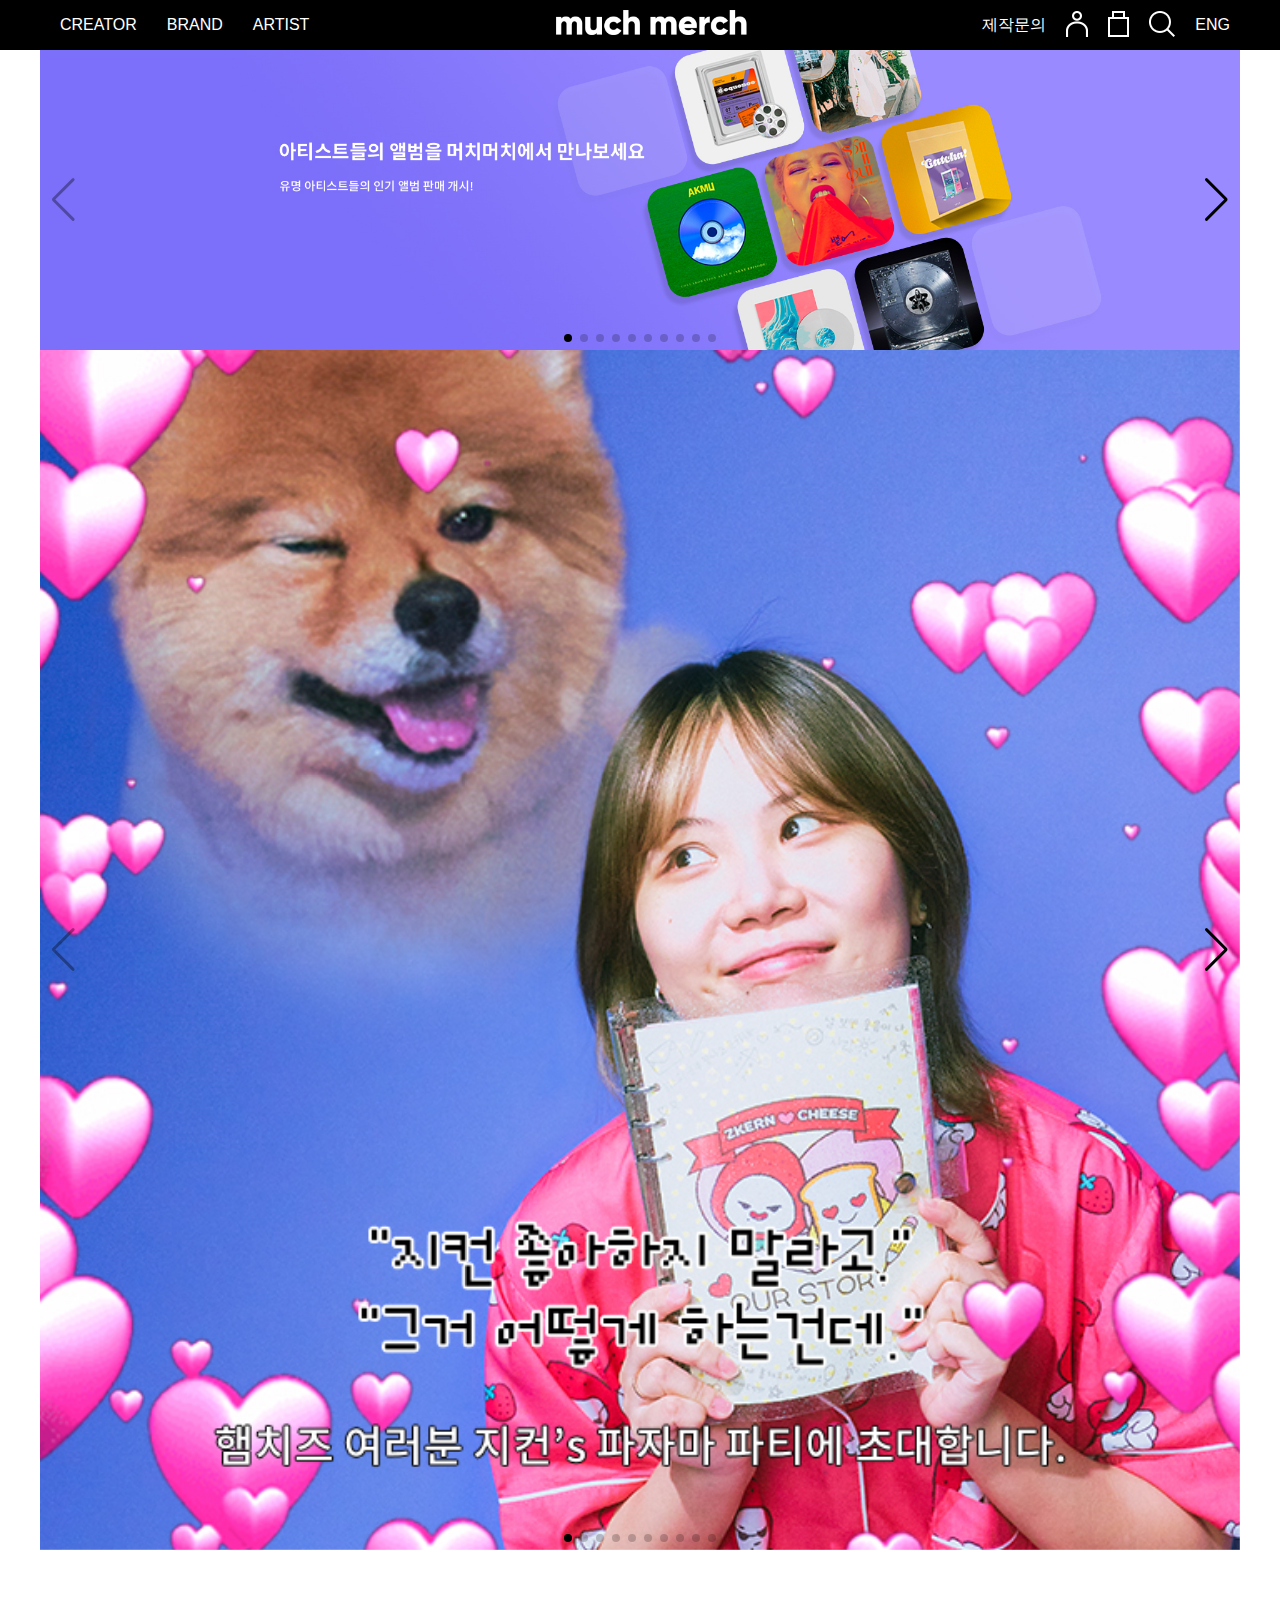
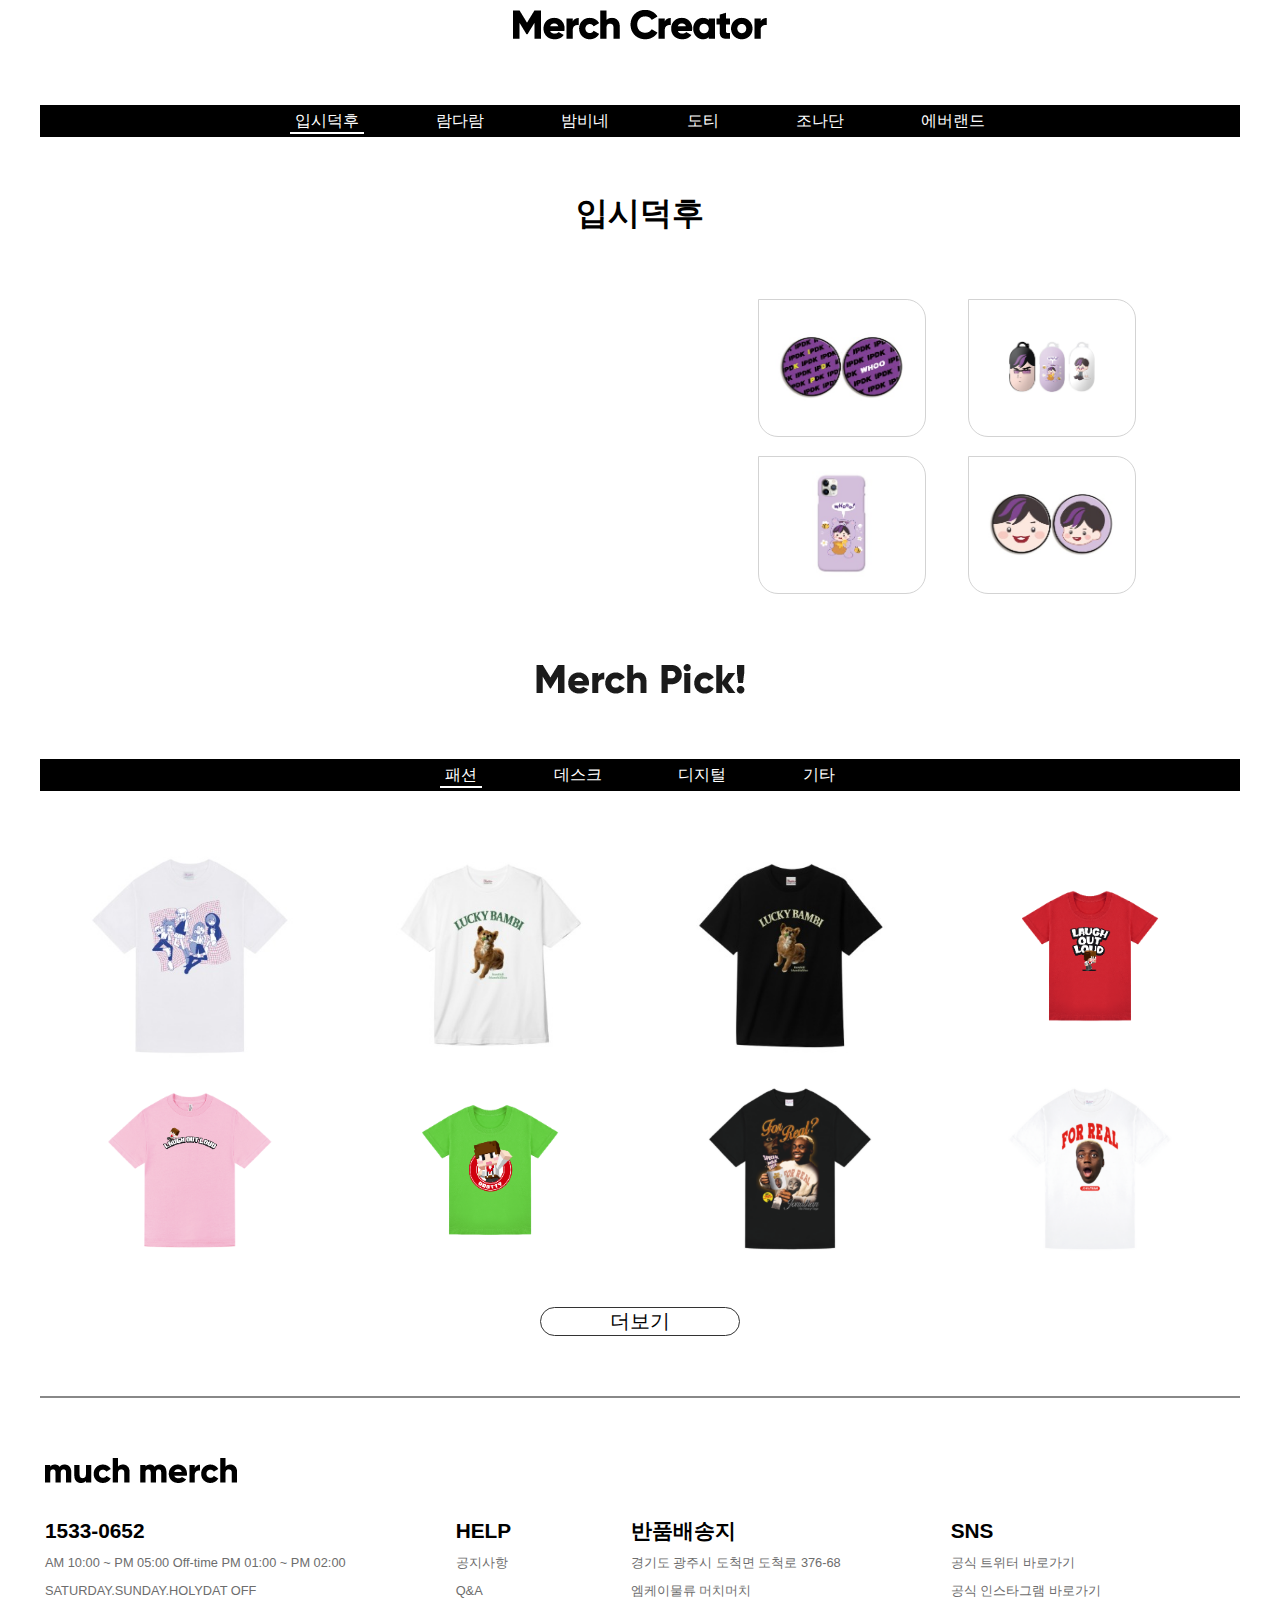
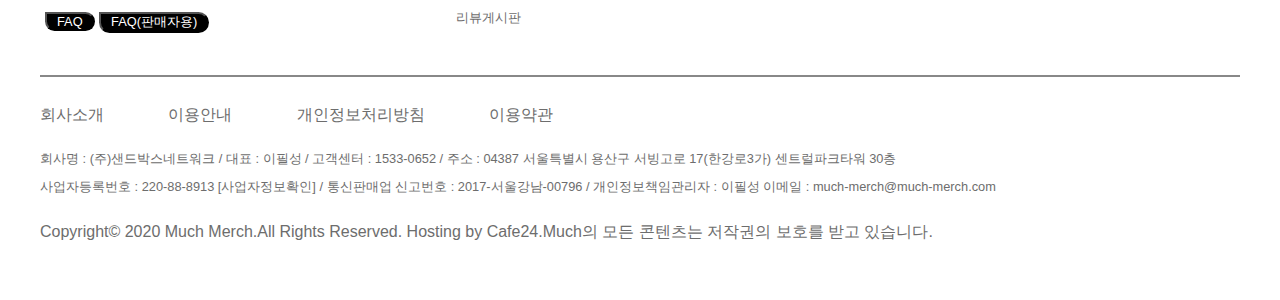
<file: index.html>
<!DOCTYPE html>
<html lang="en">

<head>
    <meta charset="UTF-8">
    <meta http-equiv="X-UA-Compatible" content="IE=edge">
    <meta name="viewport" content="width=device-width, initial-scale=1.0">
    <title>much merch</title>
    <link rel="stylesheet" href="reset.css">
    <link rel="stylesheet" href="common.css">
    <script src="https://cdnjs.cloudflare.com/ajax/libs/jquery/3.6.0/jquery.min.js"></script>
    <script src="common.js"></script>

    <link
      rel="stylesheet"
      href="https://unpkg.com/swiper/swiper-bundle.min.css"
    />
    <link rel="stylesheet" href="swiper.css">

    <script src="https://unpkg.com/swiper/swiper-bundle.min.js"></script>
    
    <link rel="preconnect" href="https://fonts.googleapis.com">
    <link rel="preconnect" href="https://fonts.gstatic.com" 교차 출처>
    <link href="https: //fonts.googleapis.com/css2? family= 노토+산스+KR:wght@700 & display=swap" rel="stylesheet">


</head>

<body>
    <!-- header -->
    <header>
        <div class="hd w">
            <div class="ham">
                <span></span>
                <span></span>
                <span></span>
            </div>
            <div class="close">
                <span></span>
                <span></span>
            </div>
            <div class="ham_menu">
                <p><img src="./img/top_r_search.png" alt=""></p>
                <p>CREATOR</p>
                <p>BRAND</p>
                <p>ARTIST</p>
                <p>제작문의</p>
                <div class="sns">
                    <a href="#">
                        <img src="./img/twitter-brands.svg" alt="">
                        <p>트위터 <br>바로가기</p>
                    </a>
                    <a href="#">
                        <img src="./img/instagram-square-brands.svg" alt="">
                        <p>인스타그램 <br>바로가기</p>
                    </a>
                </div>
            </div>
            <nav class="top_nav">
                <ul class="gnb">
                    <li>
                        <a href="#">CREATOR</a>
                        <ul class="sub">
                            <li class="sub_text">
                                <div class="find_all">
                                    <h2>FIND ALL</h2>
                                    <p>머치머치의 특별한 크리에이터를<br>
                                        모두 만나보세요!
                                    </p>
                                </div>
                            </li>
                            <li class="sub_img">
                                <h2>NEW CREATORS</h2>
                                <div class="creator_wrap">
                                    <img src="./img/creator1.png" alt="">
                                    <img src="./img/creator2.png" alt="">
                                    <img src="./img/creator3.png" alt="">
                                    <img src="./img/creator4.png" alt="">
                                    <img src="./img/creator5.png" alt="">
                                    <img src="./img/creator6.png" alt="">
                                    <img src="./img/creator7.png" alt="">
                                    <img src="./img/creator8.png" alt="">
                                    <img src="./img/creator9.png" alt="">
                                    <img src="./img/creator10.png" alt="">
                                </div>
                            </li>
                        </ul>
                    </li>
                    <li>
                        <a href="#">BRAND</a>
                        <ul class="sub2">
                            <li class="sub_text">
                                <div class="find_all">
                                    <h2>FIND ALL</h2>
                                    <p>머치머치의 특별한 브랜드를<br>
                                    모두 만나보세요!
                                    </p>
                                </div>
                            </li>
                            <li class="sub_img">
                                <h2>BRANDS</h2>
                                <div class="brand_wrap">
                                    <img src="./img/brand1.png" alt="">
                                    <img src="./img/brand2.png" alt="">
                                    <img src="./img/brand3.png" alt="">
                                    <img src="./img/brand4.png" alt="">
                                    <img src="./img/brand5.png" alt="">
                                    <img src="./img/brand6.png" alt="">
                                    <img src="./img/brand7.png" alt="">
                                    <img src="./img/brand8.png" alt="">
                                    <img src="./img/brand9.png" alt="">
                                    <img src="./img/brand10.png" alt="">
                                </div>
                            </li>
                        </ul>
                    </li>
                    <li>
                        <a href="#">ARTIST</a>
                    </li>
                </ul>
            </nav>
            <div class="logo">
                <a href="#"><img src="./img/mani_logo.png" alt=""></a>
                <a href="#"><img src="./img/logo.png" alt=""></a>
            </div>
            <div class="top_member">
                <div><span>제작문의</span></div>
                <div>
                    <img class="my_nav"  src="./img/top_r_my_w.png" alt="">
                    <ul class="my">
                        <li><a href="">로그인</a></li>
                        <li><a href="./my.html">회원가입</a></li>
                        <li><a href="">주문조회</a></li>
                        <li><a href="">리뷰보기</a></li>
                    </ul>
                </div>
                <div><img src="./img/top_r_cart_w.png" alt=""></div>
                <div><img src="./img/top_r_search_w.png" alt=""></div>
                <div><span>ENG</span></div>
            </div>
            <!-- mobile top -->
            <div class="mobile_top">
                <img src="./img/top_r_my.png" alt="">
            </div>
            <div class="m_top_menu">
                <p><a href="#">로그인</a></p>
                <p><a href="my.html">회원가입</a></p>
                <p><a href="#">주문조회</a></p>
                <p><a href="#">리뷰보기</a></p>
            </div>
        </div>
    </header>
    <!-- slide -->
    <section class="sec1 w">
        <div class="swiper mySwiper w_banner">
            <div class="swiper-wrapper">
              <div class="swiper-slide"><img src="./img/banner1.jpg" alt=""></div>
              <div class="swiper-slide"><img src="./img/banner2.jpg" alt=""></div>
              <div class="swiper-slide"><img src="./img/banner3.jpg" alt=""></div>
              <div class="swiper-slide"><img src="./img/banner4.jpg" alt=""></div>
              <div class="swiper-slide"><img src="./img/banner5.jpg" alt=""></div>
              <div class="swiper-slide"><img src="./img/banner6.jpg" alt=""></div>
              <div class="swiper-slide"><img src="./img/banner7.jpg" alt=""></div>
              <div class="swiper-slide"><img src="./img/banner8.jpg" alt=""></div>
              <div class="swiper-slide"><img src="./img/banner9.jpg" alt=""></div>
              <div class="swiper-slide"><img src="./img/banner10.jpg" alt=""></div>
            </div>
            <div class="swiper-button-next"></div>
            <div class="swiper-button-prev"></div>
            <div class="swiper-pagination"></div>
          </div>
        <div class="swiper mySwiper m_banner">
            <div class="swiper-wrapper">
              <div class="swiper-slide"><img src="./img/m_banner1.jpg" alt=""></div>
              <div class="swiper-slide"><img src="./img/m_banner2.jpg" alt=""></div>
              <div class="swiper-slide"><img src="./img/m_banner3.jpg" alt=""></div>
              <div class="swiper-slide"><img src="./img/m_banner4.jpg" alt=""></div>
              <div class="swiper-slide"><img src="./img/m_banner5.jpg" alt=""></div>
              <div class="swiper-slide"><img src="./img/m_banner6.jpg" alt=""></div>
              <div class="swiper-slide"><img src="./img/m_banner7.jpg" alt=""></div>
              <div class="swiper-slide"><img src="./img/m_banner8.png" alt=""></div>
              <div class="swiper-slide"><img src="./img/m_banner9.jpg" alt=""></div>
              <div class="swiper-slide"><img src="./img/m_banner10.jpg" alt=""></div>
            </div>
            <div class="swiper-button-next"></div>
            <div class="swiper-button-prev"></div>
            <div class="swiper-pagination"></div>
          </div>
    </section>
    <!-- merch Creator -->
    <section class="sec2 w">
        <h2><img src="./img/Merch Creator.png" alt=""></h2>
        <ul class="creator">
            <li class="on">입시덕후</li>
            <li>람다람</li>
            <li>밤비네</li>
            <li>도티</li>
            <li>조나단</li>
            <li>에버랜드</li>
        </ul>
        <div class="creator_more">
            <h3>더 많은 스트리머를 보고싶다면?</h3>
        </div>
        <div class="creator_box on">
            <h3>입시덕후</h3>
            <div class="creator_inner">
                <div class="vid">
                    <iframe width="560" height="315" src="https://www.youtube.com/embed/UxfgHSxKEyw" title="YouTube video player" frameborder="0" allow="accelerometer; autoplay; clipboard-write; encrypted-media; gyroscope; picture-in-picture" allowfullscreen></iframe>
                </div>
                <div class="product">
                    <a href="#" data-listD="IPDK 스마트톡"><img src="./img/product1.jpg" alt=""></a>
                    <a href="#"  data-listD="하드 버즈 케이스"><img src="./img/product2.png" alt=""></a>
                    <a href="#"  data-listD="베베시덕하드폰케이스"><img src="./img/product3.jpg" alt=""></a>
                    <a href="#"  data-listD="베베시덕 스마트톡"><img src="./img/product4.jpg" alt=""></a>
                </div>
            </div>
        </div>
        <div class="creator_box">
            <h3>람다람</h3>
            <div class="creator_inner">
                <div class="vid">
                    <iframe width="560" height="315" src="https://www.youtube.com/embed/51OM_mUd78w" title="YouTube video player" frameborder="0" allow="accelerometer; autoplay; clipboard-write; encrypted-media; gyroscope; picture-in-picture" allowfullscreen></iframe>
                </div>
                <div class="product">
                    <a href="#" data-listD="스테이셔너리 세트"><img src="./img/product5.jpg" alt=""></a>
                    <a href="#" data-listD="다람이 글라스컵"><img src="./img/product6.jpg" alt=""></a>
                    <a href="#" data-listD="반팔 티셔츠 화이트"><img src="./img/product7.jpg" alt=""></a>
                    <a href="#" data-listD="투명 젤리 폰케이스"><img src="./img/product8.jpg" alt=""></a>
                </div>
            </div>
        </div>
        <div class="creator_box">
            <h3>밤비네</h3>
            <div class="creator_inner">
                <div class="vid">
                    <iframe width="560" height="315" src="https://www.youtube.com/embed/lctfMooi1OE" title="YouTube video player" frameborder="0" allow="accelerometer; autoplay; clipboard-write; encrypted-media; gyroscope; picture-in-picture" allowfullscreen></iframe>
                </div>
                <div class="product">
                    <a href="#" data-listD="반팔티셔츠 화이트"><img src="./img/product9.jpg" alt=""></a>
                    <a href="#" data-listD="젤리 폰케이스"><img src="./img/product10.jpg" alt=""></a>
                    <a href="#" data-listD="젤하트케이스"><img src="./img/product11.jpg" alt=""></a>
                    <a href="#" data-listD="반팔티셔츠 블랙"><img src="./img/product12.jpg" alt=""></a>
                </div>
            </div>
        </div>
        <div class="creator_box">
            <h3>도티</h3>
            <div class="creator_inner">
                <div class="vid">
                    <iframe width="560" height="315" src="https://www.youtube.com/embed/6JunkBXWuNE" title="YouTube video player" frameborder="0" allow="accelerometer; autoplay; clipboard-write; encrypted-media; gyroscope; picture-in-picture" allowfullscreen></iframe>
                </div>
                <div class="product">
                    <a href="#" data-listD="슬로건 아동용 반팔 티셔츠"><img src="./img/product13.png" alt=""></a>
                    <a href="#" data-listD="슬로건 반팔 티셔츠"><img src="./img/product14.png" alt=""></a>
                    <a href="#" data-listD="아동용 반팔 티셔츠"><img src="./img/product15.png" alt=""></a>
                    <a href="#" data-listD="도티 스마트톡"><img src="./img/product16.jpg" alt=""></a>
                </div>
            </div>
        </div>
        <div class="creator_box">
            <h3>조나단</h3>
            <div class="creator_inner">
                <div class="vid">
                    <iframe width="560" height="315" src="https://www.youtube.com/embed/YEpsPfd_iDo" title="YouTube video player" frameborder="0" allow="accelerometer; autoplay; clipboard-write; encrypted-media; gyroscope; picture-in-picture" allowfullscreen></iframe>
                </div>
                <div class="product">
                    <a href="#" data-listD="포리얼 하트 폰케이스"><img src="./img/product17.png" alt=""></a>
                    <a href="#" data-listD="포리얼 하트 폰케이스"><img src="./img/product18.png" alt=""></a>
                    <a href="#" data-listD="포리얼 블랙 반팔티"><img src="./img/product19.png" alt=""></a>
                    <a href="#" data-listD="포리얼 화이트 반팔티"><img src="./img/product20.png" alt=""></a>
                </div>
            </div>
        </div>
        <div class="creator_box">
            <h3>에버랜드</h3>
            <div class="creator_inner">
                <div class="vid">
                    <iframe width="560" height="315" src="https://www.youtube.com/embed/QOPF3k28CRs" title="YouTube video player" frameborder="0" allow="accelerometer; autoplay; clipboard-write; encrypted-media; gyroscope; picture-in-picture" allowfullscreen></iframe>
                </div>
                <div class="product">
                    <a href="#" data-listD="푸바오 100일 인형"><img src="./img/product21.jpg" alt=""></a>
                    <a href="#" data-listD="푸바오 50일 인형"><img src="./img/product22.jpg" alt=""></a>
                    <a href="#" data-listD="판다 베이비 봉제백팩"><img src="./img/product23.jpg" alt=""></a>
                    <a href="#" data-listD="판다 아이바오 말랑쿠션"><img src="./img/product24.jpg" alt=""></a>
                </div>
            </div>
        </div>
    </section>
    <!-- merch Pick -->
    <section class="sec3 w">
        <h2><img src="./img/merch pick.png" alt=""></h2>
        <ul class="pick_list">
            <li class="pick1 on">패션</li>
            <li class="pick2">데스크</li>
            <li class="pick3">디지털</li>
            <li class="pick4">기타</li>
        </ul>
        <div class="pick_box on">
           <a href="#">
            <img src="./img/product7.jpg" alt="">
            <div class="pick_icon">
                <strong>람다람 DIID 반팔 티셔츠 화이트</strong>
                <p>25,000원</p>
                <p>배송비 : 2500원</p>
            </div>
        </a>
           <a href="#">
            <img src="./img/product9.jpg" alt="">
            <div class="pick_icon">
                <strong>밤비네 LUCHY BAMBI <br>반팔 티셔츠 화이트</strong>
                <p>25,000원</p>
                <p>배송비 : 2500원</p>
            </div>
        </a>
           <a href="#">
            <img src="./img/product12.jpg" alt="">
            <div class="pick_icon">
                <strong>밤비네 LUCHY BAMBI <br>반팔 티셔츠 블랙</strong>
                <p>25,000원</p>
                <p>배송비 : 2500원</p>
            </div>
        </a>
           <a href="#">
            <img src="./img/product13.png" alt="">
            <div class="pick_icon">
                <strong>도티 슬로건 아동용 티셔츠</strong>
                <p>24,000원</p>
                <p>배송비 : 2500원</p>
            </div>
        </a>
           <a href="#">
            <img src="./img/product14.png" alt="">
            <div class="pick_icon">
                <strong>도티 슬로건 반팔 티셔츠</strong>
                <p>26,000원</p>
                <p>배송비 : 2500원</p>
            </div>
        </a>
           <a href="#">
            <img src="./img/product15.png" alt="">
            <div class="pick_icon">
                <strong>도티 아동용 반팔 티셔츠</strong>
                <p>24,000원</p>
                <p>배송비 : 2500원</p>
            </div>
        </a>
           <a href="#">
            <img src="./img/product19.png" alt="">
            <div class="pick_icon">
                <strong>조나단 포리얼 블랙 반팔티</strong>
                <p>23,000원</p>
                <p>배송비 : 2500원</p>
            </div>
        </a>
           <a href="#">
            <img src="./img/product20.png" alt="">
            <div class="pick_icon">
                <strong>조나단 포리얼 화이트 반팔티</strong>
                <p>23,000원</p>
                <p>배송비 : 2500원</p>
            </div>
        </a>
        </div>
        <div class="pick_box">
           <a href="#">
            <img src="./img/product40.jpg" alt="">
            <div class="pick_icon">
                <strong>당보 일러스트 마우스 장패드</strong>
                <p>22,500원</p>
                <p>배송비 : 2500원</p>
            </div>
        </a>
           <a href="#">
            <img src="./img/product41.jpg" alt="">
            <div class="pick_icon">
                <strong>베이지멜로우 피아노 장패드 블랙</strong>
                <p>21,000원</p>
                <p>배송비 : 2500원</p>
            </div>
        </a>
           <a href="#">
            <img src="./img/product27.jpg" alt="">
            <div class="pick_icon">
                <strong>겜알이 겜알G 마우스 장패드</strong>
                <p>22,500원</p>
                <p>배송비 : 2500원</p>
            </div>
        </a>
           <a href="#">
            <img src="./img/product28.jpg" alt="">
            <div class="pick_icon">
                <strong>고누리 편식 장패드</strong>
                <p>22,500원</p>
                <p>배송비 : 2500원</p>
            </div>
        </a>
           <a href="#">
            <img src="./img/product29.jpg" alt="">
            <div class="pick_icon">
                <strong>똘킹 2021 마우스 장패드</strong>
                <p>22,500원</p>
                <p>배송비 : 2500원</p>
            </div>
        </a>
           <a href="#">
            <img src="./img/product30.jpg" alt="">
            <div class="pick_icon">
                <strong>로아 2021 마우스 장패드</strong>
                <p>22,500원</p>
                <p>배송비 : 2500원</p>
            </div>
        </a>
           <a href="#">
            <img src="./img/product31.jpg" alt="">
            <div class="pick_icon">
                <strong>매드헌터 연못 장패드</strong>
                <p>22,500원</p>
                <p>배송비 : 2500원</p>
            </div>
        </a>
           <a href="#">
            <img src="./img/product32.jpg" alt="">
            <div class="pick_icon">
                <strong>여왕럭스 일러스트 마우스 장패드</strong>
                <p>20,000원</p>
                <p>배송비 : 2500원</p>
            </div>
        </a>
        </div>
        <div class="pick_box">
           <a href="#">
            <img src="./img/product8.jpg" alt="">
            <div class="pick_icon">
                <strong>람다람 DIID 투명 젤리 폰케이스</strong>
                <p>15,000원</p>
                <p>배송비 : 2500원</p>
            </div>
        </a>
           <a href="#">
            <img src="./img/product3.jpg" alt="">
            <div class="pick_icon">
                <strong>입시덕후 허니베어베베시덕 <br>하드폰케이스</strong>
                <p>15,000원</p>
                <p>배송비 : 2500원</p>
            </div>
        </a>
           <a href="#">
            <img src="./img/product10.jpg" alt="">
            <div class="pick_icon">
                <strong>밤비 LUCKY BAMBI 젤리 폰케이스</strong>
                <p>15,000원</p>
                <p>배송비 : 2500원</p>
            </div>
        </a>
           <a href="#">
            <img src="./img/product11.jpg" alt="">
            <div class="pick_icon">
                <strong>밤비 LUCKY BAMBI Z플립3 <br>젤 하드케이스</strong>
                <p>15,000원</p>
                <p>배송비 : 2500원</p>
            </div>
        </a>
           <a href="#">
            <img src="./img/product16.jpg" alt="">
            <div class="pick_icon">
                <strong>도티 달려라 도티 스마트톡</strong>
                <p>12,000원</p>
                <p>배송비 : 2500원</p>
            </div>
        </a>
           <a href="#">
            <img src="./img/product17.png" alt="">
            <div class="pick_icon">
                <strong>조나단 포리얼 젤리 폰케이스</strong>
                <p>15,000원</p>
                <p>배송비 : 2500원</p>
            </div>
        </a>
           <a href="#">
            <img src="./img/product18.png" alt="">
            <div class="pick_icon">
                <strong>조나단 포리얼 하드 폰케이스</strong>
                <p>15,000원</p>
                <p>배송비 : 2500원</p>
            </div>
        </a>
           <a href="#">
            <img src="./img/product2.png" alt="">
            <div class="pick_icon">
                <strong>입시덕후 하드 버즈 케이스</strong>
                <p>12,500원</p>
                <p>배송비 : 2500원</p>
            </div>
        </a>
        </div>
        <div class="pick_box">
           <a href="#">
            <img src="./img/product6.jpg" alt="">
            <div class="pick_icon">
                <strong>람다람 다람이 글라스컵</strong>
                <p>13,000원</p>
                <p>배송비 : 2500원</p>
            </div>
        </a>
           <a href="#">
            <img src="./img/product5.jpg" alt="">
            <div class="pick_icon">
                <strong>람다람 다람이와 친구들 스테이셔너리 세트</strong>
                <p>10,000원</p>
                <p>배송비 : 2500원</p>
            </div>
        </a>
           <a href="#">
            <img src="./img/product21.jpg" alt="">
            <div class="pick_icon">
                <strong>푸바오 100일 인형</strong>
                <p>할인판매:26,100원 (10%)</p>
                <p>배송비 : 무료</p>
            </div>
        </a>
           <a href="#">
            <img src="./img/product22.jpg" alt="">
            <div class="pick_icon">
                <strong>푸바오 50일 인형</strong>
                <p>할인판매:16,200원 (10%)</p>
                <p>배송비 : 무료</p>
            </div>
        </a>
           <a href="#">
            <img src="./img/product23.jpg" alt="">
            <div class="pick_icon">
                <strong>에버랜드 판다 베이비 봉제백팩</strong>
                <p>할인판매가:30,600원 (10)</p>
                <p>배송비 : 무료</p>
            </div>
        </a>
           <a href="#">
            <img src="./img/product24.jpg" alt="">
            <div class="pick_icon">
                <strong>에버랜드 판다 아이바오 말랑쿠션</strong>
                <p>할인판매가:71,100 (10%)</p>
                <p>배송비 : 무료</p>
            </div>
        </a>
           <a href="#">
            <img src="./img/product34.jpg" alt="">
            <div class="pick_icon">
                <strong>헬로음이유니 헬로 스티치노트</strong>
                <p>4,500원</p>
                <p>배송비 : 2500원</p>
            </div>
        </a>
           <a href="#">
            <img src="./img/product36.jpg" alt="">
            <div class="pick_icon">
                <strong>히밥 대왕 양식기</strong>
                <p>8,000원</p>
                <p>배송비 : 2500원</p>
            </div>
        </a>
        </div>
        <button class="bt">
            <strong>더보기</strong>
        </button>
    </section>
    <!-- quick button -->
    <div class="q_bt">
        <div class="q_inner1">
            <img src="./img/kakao.png" alt="">
        </div>
        <div class="q_inner2">
            <img src="./img/arrow_upward_FILL0_wght400_GRAD0_opsz48.png" alt="">
        </div>
    </div>
    <!-- footer -->
    <footer class="ft w">
         <h2><img src="./img/logo.png" alt=""></h2>
         <div class="ft_inner">
             <div class="m_ft1">
                <span>1533-0652</span>
                <p class>AM 10:00 ~ PM 05:00 Off-time PM 01:00 ~ PM 02:00</p>
                <p class>SATURDAY.SUNDAY.HOLYDAT OFF</p>
                <div class="bt_con">
                    <button class="ft_bt">FAQ</button>
                    <button class="ft_bt">FAQ(판매자용)</button>
                </div>
             </div>
             <div class="m_ft2">
                <span>HELP</span>
                <p>공지사항</p>
                <p>Q&A</p>
                <p>리뷰게시판</p>
             </div>
             <div class="m_ft3">
                <span>반품배송지</span>
                <p>경기도 광주시 도척면 도척로 376-68</p>
                <p>엠케이물류 머치머치</p>
             </div>
             <div class="m_ft4">
                <span>SNS</span>
                <p>공식 트위터 바로가기</p>
                <p>공식 인스타그램 바로가기</p>
             </div>
         </div>
         <div class="ft_inner2">
             <div class="m_ft5">
                <span>회사소개</span>
                <span>이용안내</span>
                <span>개인정보처리방침</span>
                <span>이용약관</span>
             </div>
             <div class="m_ft6">
                <p>회사명 : (주)샌드박스네트워크 / 대표 : 이필성 / 고객센터 : 1533-0652 / 주소 : 04387 서울특별시 용산구 서빙고로 17(한강로3가) 센트럴파크타워 30층</p>
                <p>사업자등록번호 : 220-88-8913 [사업자정보확인] / 통신판매업 신고번호 : 2017-서울강남-00796 / 개인정보책임관리자 : 이필성 이메일 : much-merch@much-merch.com</p>
             </div>
             <div class="m_ft7">
                Copyright&copy; 2020 Much Merch.All Rights Reserved. Hosting by Cafe24.Much의 모든 콘텐츠는 저작권의 보호를 받고 있습니다.
             </div>
         </div>
    </footer>
</body>

</html>
</file>
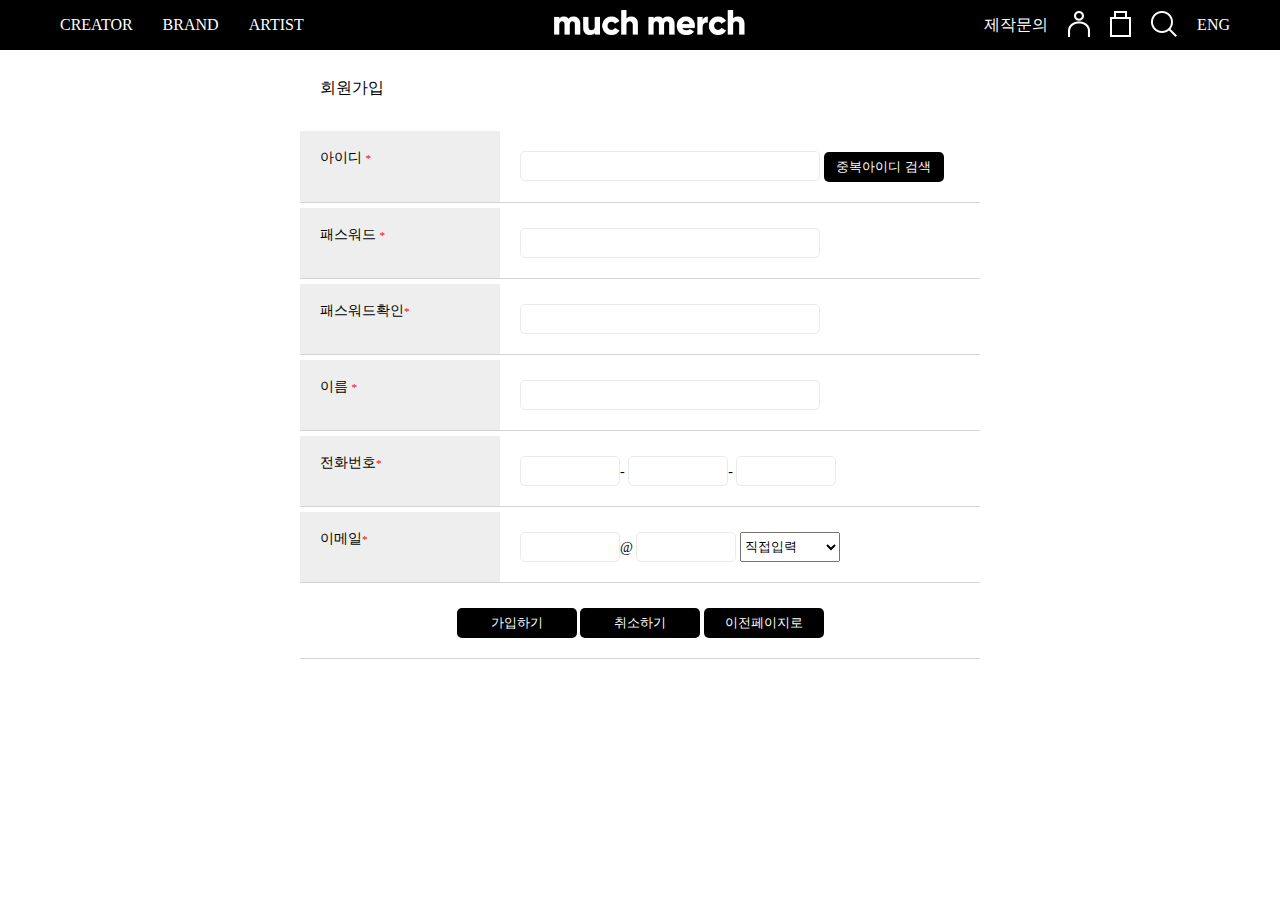
<file: my.html>
<!DOCTYPE html>
<html lang="en">

<head>
    <meta charset="UTF-8">
    <meta http-equiv="X-UA-Compatible" content="IE=edge">
    <meta name="viewport" content="width=device-width, initial-scale=1.0">
    <title>join</title>
    <link rel="stylesheet" href="reset.css">
    <link rel="stylesheet" href="my.css">
    <script src="my.js" defer></script>
    <script src="https://cdnjs.cloudflare.com/ajax/libs/jquery/3.6.0/jquery.min.js"></script>
</head>

<body>
    <header>
        <div class="hd w">
            <div class="ham">
                <span></span>
                <span></span>
                <span></span>
            </div>
            <div class="close">
                <span></span>
                <span></span>
            </div>
            <div class="ham_menu">
                <p><img src="./img/top_r_search.png" alt=""></p>
                <p>CREATOR</p>
                <p>BRAND</p>
                <p>ARTIST</p>
                <p>제작문의</p>
                <div class="sns">
                    <a href="#">
                        <img src="./img/twitter-brands.svg" alt="">
                        <p>트위터 <br>바로가기</p>
                    </a>
                    <a href="#">
                        <img src="./img/instagram-square-brands.svg" alt="">
                        <p>인스타그램 <br>바로가기</p>
                    </a>
                </div>
            </div>
            <nav class="top_nav">
                <ul class="gnb">
                    <li>
                        <a href="#">CREATOR</a>
                        <ul class="sub">
                            <li class="sub_text">
                                <div class="find_all">
                                    <h2>FIND ALL</h2>
                                    <p>머치머치의 특별한 크리에이터를<br>
                                        모두 만나보세요!
                                    </p>
                                </div>
                            </li>
                            <li class="sub_img">
                                <h2>NEW CREATORS</h2>
                                <div class="creator_wrap">
                                    <img src="./img/creator1.png" alt="">
                                    <img src="./img/creator2.png" alt="">
                                    <img src="./img/creator3.png" alt="">
                                    <img src="./img/creator4.png" alt="">
                                    <img src="./img/creator5.png" alt="">
                                    <img src="./img/creator6.png" alt="">
                                    <img src="./img/creator7.png" alt="">
                                    <img src="./img/creator8.png" alt="">
                                    <img src="./img/creator9.png" alt="">
                                    <img src="./img/creator10.png" alt="">
                                </div>
                            </li>
                        </ul>
                    </li>
                    <li>
                        <a href="#">BRAND</a>
                        <ul class="sub2">
                            <li class="sub_text">
                                <div class="find_all">
                                    <h2>FIND ALL</h2>
                                    <p>머치머치의 특별한 브랜드를<br>
                                    모두 만나보세요!
                                    </p>
                                </div>
                            </li>
                            <li class="sub_img">
                                <h2>BRANDS</h2>
                                <div class="brand_wrap">
                                    <img src="./img/brand1.png" alt="">
                                    <img src="./img/brand2.png" alt="">
                                    <img src="./img/brand3.png" alt="">
                                    <img src="./img/brand4.png" alt="">
                                    <img src="./img/brand5.png" alt="">
                                    <img src="./img/brand6.png" alt="">
                                    <img src="./img/brand7.png" alt="">
                                    <img src="./img/brand8.png" alt="">
                                    <img src="./img/brand9.png" alt="">
                                    <img src="./img/brand10.png" alt="">
                                </div>
                            </li>
                        </ul>
                    </li>
                    <li>
                        <a href="#">ARTIST</a>
                    </li>
                </ul>
            </nav>
            <div class="logo">
                <a href="index.html"><img src="./img/mani_logo.png" alt=""></a>
                <a href="index.html"><img src="./img/logo.png" alt=""></a>
            </div>
            <div class="top_member">
                <div><span>제작문의</span></div>
                <div>
                    <img class="my_nav"  src="./img/top_r_my_w.png" alt="">
                    <ul class="my">
                        <li><a href="">로그인</a></li>
                        <li><a href="./my.html">회원가입</a></li>
                        <li><a href="">주문조회</a></li>
                        <li><a href="">리뷰보기</a></li>
                    </ul>
                </div>
                <div><img src="./img/top_r_cart_w.png" alt=""></div>
                <div><img src="./img/top_r_search_w.png" alt=""></div>
                <div><span>ENG</span></div>
            </div>
            <!-- mobile top -->
            <div class="mobile_top">
                <img src="./img/top_r_my.png" alt="">
            </div>
            <div class="m_top_menu">
                <p>로그인</p>
                <p>회원가입</p>
                <p>주문조회</p>
                <p>리뷰보기</p>
            </div>
        </div>
    </header>

    <form action="joinok.php" method="post" name="join_form">
        <section class="joinD">
            <h3>회원가입</h3>
            <label for="uid">아이디 <strong>*</strong></label>
            <div>
                <input type="text" name="uid" id="uid">
                <button onclick="id_check()">중복아이디 검색</button>
                <p><strong>*</strong>
                    중복아이디 검색
                    최소 8자 ~ 최대 20자를 입력하세요.</p>
            </div>

            <label for="pwd">패스워드 <strong>*</strong></label>
            <div>
                <input type="password" name="pwd" id="pwd">
                <p><strong>*</strong>
                    중복아이디 검색
                    최소 8자 ~ 최대 20자를 입력하세요.</p>
            </div>

            <label for="repwd">패스워드확인<strong>*</strong></label>
            <div>
                <input type="password" name="repwd" id="repwd">
            </div>

            <label for="u_name">이름 <strong>*</strong></label>
            <div>
                <input type="text" name="u_name" id="u_name">
            </div>

            <label for="mobile">전화번호<strong>*</strong></label>
            <div>
                <input type="tel" name="mobile1" id="mobile1">-
                <input type="tel" name="mobile2" id="mobile2">-
                <input type="tel" name="mobile3" id="mobile3">

                <p><strong>*</strong>
                    핸드폰번호를 꼭 입력해주세요!(미입력시 회원가입이 정상적으로 되지 않을수도 있습니다.)</p>
                <p><strong>*</strong>
                    핸드폰번호를 입력하시면 민원처리 진행상황 알림 서비스를 받을수 있습니다.</p>
            </div>
            <label for="email_id">이메일<strong>*</strong></label>
            <div>
                <input type="text" name="email_id" id="email_id">@
                <input type="text" name="email_add" id="email_add">
                <select name="email_sel" id="email_sel" onchange="chang_email()">
                    <option value="" selected>직접입력</option>
                    <option value="naver.com">naver</option>
                    <option value="gmail.com">gmail</option>
                    <option value="nate.com">nate</option>
                </select>
            </div>
            <div class="btns">
                <button type="button" onclick="joinform_check()">가입하기</button>
                <button type="reset">취소하기</button>
                <button type="button" onclick="history.back()" link="index.html">이전페이지로</button>
            </div>
        </section>
    </form>
</body>

</html>
</file>
<file: common.css>
@charset 'utf-8';

body {
    font-family: 'Noto Sans KR', sans-serif;
}

/* header */
@media(min-width:701px) {
    .w {
        max-width: 1200px;
        width: 1200px;
        margin: auto;
    }

    header {
        background-color: black;
        width: 100%;
        position: fixed;
        z-index: 100000000;
    }

    .hd {
        position: relative;
        display: flex;
        justify-content: space-between;
    }

    .gnb {
        display: flex;
        height: 50px;
        padding: 5px;
        align-items: center;
    }

    .gnb li {
        padding: 10px;
    }

    .gnb li a {
        color: white;
        padding: 5px;
        position: relative;
    }

    .gnb li a::before {
        content: "";
        position: absolute;
        width: 0;
        height: 2px;
        bottom: 0;
        left: 50%;
        transform: translateX(-50%);
        background-color: white;
        transition: .3s;
    }

    .gnb li a:hover::before {
        width: 100%;
    }

    .gnb .sub,
    .gnb .sub2 {
        position: absolute;
        display: flex;
        justify-content: center;
        height: 0;
        width: 100%;
        top: 50px;
        left: 0;
        overflow: hidden;
        background-color: black;
        transition: .5s;
        z-index: 100;
    }

    .gnb li:hover .sub,
    .gnb li:hover .sub2 {
        height: 320px;
    }

    .sub_text {
        width: 40%;
    }

    .sub_img {
        width: 70%;
        cursor: pointer;
    }

    .find_all {
        color: white;
    }

    .sub h2,
    .sub2 h2 {
        font-size: 1.3rem;
        font-weight: bold;
        color: white;
        border-bottom: 2px solid white;
        margin: 5px;
        padding: 5px;
    }

    .sub p,
    .sub2 p {
        padding: 5px;
        font-size: 0.75rem;
    }

    .sub .creator_wrap,
    .sub2 .brand_wrap {
        display: flex;
        flex-wrap: wrap;
        width: 900px;
        padding: 0px 80px;
    }

    .gnb .sub img,
    .gnb .sub2 img {
        width: 110px;
        margin: 10px;
    }


    .logo {
        padding: 10px;
    }

    .logo a:nth-of-type(2) {
        display: none;
    }

    .logo img {
        width: 100%;
    }

    .top_member {
        display: flex;
        align-items: center;
    }

    .top_member>div {
        padding: 10px;
        cursor: pointer;
    }

    .top_member span {
        color: white;
    }

    .my_nav {
        position: relative;
    }

    .my {
        position: absolute;
        top: 50px;
        height: 0;
        width: 100px;
        height: 0;
        overflow: hidden;
        z-index: 100;
        transition: .5s;
        background-color: black;
    }

    .my li a {
        display: block;
        font-size: 0.7rem;
        margin-top: 5px;
        text-align: center;
        padding: 5px;
        border-bottom: 2px solid #eee;
        color: white;
    }

    .top_member div:hover .my {
        height: 115px;
        border: 2px solid #eee;
        border-radius: 0 10px 10px 10px;
    }

    .mobile_top {
        display: none;
    }

    .ham {
        display: none;
    }

    .ham_menu {
        display: none;
    }

    .close {
        display: none;
    }
    .m_top_menu{
        display: none;
    }



}

@media (max-width:700px) {

    .hd {
        display: flex;
        justify-content: space-between;
        align-items: center;
        position: relative;
    }

    .logo {
        position: absolute;
        left: 50%;
        transform: translateX(-50%);
        z-index: 10;
    }

    .top_nav {
        display: none;
    }

    .logo a:nth-of-type(1) {
        display: none;
    }

    .top_member {
        display: none;
    }

    .mobile_top {
        padding: 5px;
    }

    .ham {
        padding-left: 5px;
    }

    .ham span {
        display: flex;
        width: 40px;
        height: 5px;
        margin: 5px;
        background-color: black;
    }

    .ham_menu,
    .m_top_menu {
        display: none;
        background-color: aliceblue;
        width: 100%;
        height: 100vh;
        position: fixed;
        top: 0px;
        left: 0;
        padding-top: 100px;
        text-align: center;
        z-index: 9;
    }

    .ham_menu p,
    .m_top_menu p {
        padding-top: 50px;
        display: block;
    }

    .ham_menu>p:nth-of-type(1) {
        display: flex;
        justify-content: flex-end;
        margin: auto;
        padding: 0 0 10px 0;
        border-bottom: 2px solid gray;
        width: calc(100% / 2);
    }

    .ham_menu .sns {
        display: flex;
        justify-content: space-evenly;
        margin: 50px 50px;
    }
    .m_top_menu {
        display: none;
    }

    .sns a {
        margin: 10px;
        width: 100px;
    }

    .sns p {
        padding-top: 10px;
    }

    .sns img {
        width: 50%;
    }

    .close {
        display: none;
        margin-left: 10px;
        z-index: 100;
    }

    .close span {
        display: flex;
        width: 40px;
        height: 5px;
        margin: -4px;
        background-color: black;
    }

    .close span:nth-of-type(1) {
        transform: rotate(45deg);
    }

    .close span:nth-of-type(2) {
        transform: rotate(-45deg);
    }
}

/* sec1_slide */

@media(min-width:701px) {
    .sec1 {
        padding-top: 50px;
    }

    .swiper {
        width: 100%;
        height: 100%;
    }

    .swiper-slide {
        text-align: center;
        font-size: 18px;
        background: #fff;

        /* Center slide text vertically */
        display: -webkit-box;
        display: -ms-flexbox;
        display: -webkit-flex;
        display: flex;
        -webkit-box-pack: center;
        -ms-flex-pack: center;
        -webkit-justify-content: center;
        justify-content: center;
        -webkit-box-align: center;
        -ms-flex-align: center;
        -webkit-align-items: center;
        align-items: center;
    }

    .swiper-slide img {
        display: block;
        width: 100%;
        height: 100%;
        object-fit: cover;
    }

    .m_banner {
        display: none;
    }
}

@media(max-width:700px) {
    .w_banner {
        display: none;
    }
    .swiper-button-next::after,
    .swiper-button-prev::after {
        color:black
    }

    .m_banner img {
        width: 100%;
    }
}

/* sec2 */

.sec2 {
    padding-bottom: 60px;
}

.sec2 h2 {
    text-align: center;
    padding: 60px;
    font-size: 2rem;
    font-weight: bold;
}

@media(min-width:701px) {
    .creator {
        margin: auto;
        display: flex;
        justify-content: space-between;
        align-items: center;
        color: white;
        padding: 16px 250px;
        height: 30px;
        background-color: black;
    }

    .creator li {
        cursor: pointer;
        position: relative;
        padding: 5px;
    }

    .creator_img1 {
        display: none;
    }

    .creator_img {
        display: none;
    }

    .creator_more {
        display: none;
    }

    .creator li.on::before,
    .creator li:hover::before {
        width: 100%;
    }
    
    .creator li::before {
        transition: .3s;
        content: "";
        position: absolute;
        width: 0;
        height: 2px;
        bottom: 0;
        left: 50%;
        transform: translateX(-50%);
        background-color: white;
    }

    .creator_box {
        display: none;
    }
    
    .creator_box h3 {
        font-size: 2rem;
        font-weight: bold;
        text-align: center;
        margin: 60px;
    }

    .creator_box.on {
        display: block;
    }

    .creator_inner {
        display: flex;
        justify-content: space-evenly;
    }

    .vid {
        display: flex;
        align-items: center;
    }

    .product {
        display: flex;
        flex-wrap: wrap;
        width: 40%;
        padding: 0 30px;
    }

    .product a {
        width: 40%;
        text-align: center;
        margin: auto;
        border: 1px solid lightgray;
        border-radius: 0 20px 20px 20px;
        position: relative;
        overflow: hidden;
    }

    .product a::before {
        content: attr(data-listD);
        width: 100%;
        height: 40%;
        background-color: rgba(0, 0, 0, 0.5);
        position: absolute;
        left: 0;
        bottom: -50%;
        display: flex;
        justify-content: center;
        align-items: center;
        color: white;
        font-size: 0.8rem;
        transition: .3s;
    }

    .product a:hover::before {
        bottom: 0%;
        height: 50%;
    }
    .product img {
        width: 80%;
    }
}

@media(max-width:700px) {
    .creator {
        display: flex;
        justify-content: space-evenly;
    }

    .creator li.on {
        border-bottom: 2px solid gray;
        padding-bottom: 3px;
        transition: .2s;
    }

    .creator_more {
        display: flex;
        justify-content: center;
        align-items: center;
        margin: 30px;
        font-size: 1.2rem;
        height: 30px;
        border-radius: 20px;
        background-color: black;
        color: white;
    }

    .creator_box h3 {
        font-size: 2rem;
        font-weight: bold;
        text-align: center;
        margin: 30px;
    }

    .creator_box {
        display: none;
    }

    .creator_box.on {
        display: block;
    }

    .vid {
        display: flex;
        justify-content: center;
    }

    .product {
        display: none;
    }
}

/* sec3 */
.sec3 {
    padding-bottom: 60px;
}

.sec3 h2 {
    text-align: center;
    font-size: 2rem;
    font-weight: bold;
    padding-bottom: 60px;
}

@media(min-width:701px) {
    .pick_list {
        margin: auto;
        display: flex;
        justify-content: space-between;
        align-items: center;
        color: white;
        padding: 16px 400px;
        height: 30px;
        background-color: black;
    }

    .pick_list li {
        cursor: pointer;
        position: relative;
        padding: 5px;
    }

    .pick_list li.on::before,
    .pick_list li:hover::before {
        width: 100%;
    }

    .pick_list li::before {
        transition: .3s;
        content: "";
        position: absolute;
        width: 0;
        bottom: 0;
        height: 2px;
        left: 50%;
        transform: translateX(-50%);
        background-color: white;
    }

    .pick_box.on {
        padding: 30px 0;
        display: flex;
        justify-content: center;
        flex-wrap: wrap;
        width: 100%;
        padding-top: 60px;
    }

    .pick_box {
        display: none;
    }

    .pick_box a {
        text-align: center;
        width: calc(100% / 4);
        position: relative;
    }

    .pick_box img {
        width: 70%;
    }

    .pick_icon {
        position: absolute;
        width: 100%;
        height: 100%;
        left: 50%;
        top: 50%;
        transform: translate(-50%, -50%);
        color: aliceblue;
        opacity: 0;
        transition: .5s;
        z-index: 10;
    }
    .pick_box a::before{
        position: absolute;
        content: "";
        width: 100%;
        height: 0;
        top: 50%;
        left: 50%;
        transform: translate(-50%, -50%);
        background-color: rgba(0, 0, 0, 0.4);
        transition: .4s;
    }
    .pick_box a:hover  .pick_icon {
        opacity: 1;
    }
    .pick_box a:hover::before{
        height: 100%;
    }

    .pick_icon strong {
        position: absolute;
        width: 100%;
        left: 50%;
        top: 30%;
        font-size: 1rem;
        font-weight: bold;
        transform: translateX(-50%);
    }

    .pick_icon p {
        position: absolute;
        font-size: 0.8rem;
        left: 50%;
        transform: translateX(-50%);
    }

    .pick_icon p:nth-of-type(1) {
        top: 60%;
    }

    .pick_icon p:nth-of-type(2) {
        bottom: 10%;
    }

    .bt {
        border: 1px solid #333;
        margin: auto;
        display: flex;
        justify-content: center;
        text-align: center;
        background-color: transparent;
        width: 200px;
        font-size: 1.25rem;
        border-radius: 20px;
        cursor: pointer;
    }

}

@media(max-width:700px) {

    .pick_list {
        display: flex;
        justify-content: center;
        align-items: center;
        text-align: center;
        flex-wrap: wrap;
        
    }

    .pick_list li {
        border: 1px solid lightgray;
        box-shadow: 1px 1px 1px 1px rgba(0, 0, 0, 0.1);
        width: 35%;
        height: 180px;
        display: flex;
        align-items: flex-end;
        justify-content: center;
        margin: 10px;
        border-radius: 20px;
        font-size: 2rem;
        font-weight: bold;
        padding-bottom : 5px;
        color: rgba(0, 0, 0, 0.8);
    }

    .pick1 {
        background-image: url(./img/product7.jpg);
        background-size: 70%;
        background-position: center;
        background-repeat: no-repeat;
    }

    .pick2 {
        background-image: url(./img/product28.jpg);
        background-size: 90%;
        background-position: center;
        background-repeat: no-repeat;
    }

    .pick3 {
        background-image: url(./img/product10.jpg);
        background-size: 75%;
        background-position: center;
        background-repeat: no-repeat;
    }

    .pick4 {
        background-image: url(./img/product6.jpg);
        background-size: 80%;
        background-position: center;
        background-repeat: no-repeat;
    }

    .pick_box {
        display: none;
    }

    .bt {
        display: none;
    }
}

/* syed button */
@media(min-width:701px){
.q_bt {
    position: absolute;
    position: fixed;
    right: 5%;
    bottom: 10%;
    width : 50px;
    border: none;
    cursor: pointer;
}
.q_bt img {
    width: 100%;
    background-color: transparent;
}
.q_inner2 {
    background-color: black;
    margin-top: 10px;
}
.q_inner2 {
    cursor: pointer; 
    display: none;
}
}
@media(max-width:700px) {
    .q_bt {
        display: none;
    }
}


/* footer */

@media(min-width:700px) {
    .ft {
        border-top: 2px solid #888;
        padding: 60px 0;
        color: #6D6D6D;
    }

    .ft h2 {
        margin-bottom: 30px;
    }

    .ft_inner {
        display: flex;
        border-bottom: 2px solid #888;
        padding-bottom: 30px;
    }
    .ft_inner > div {
        padding: 0 100px 0 0;
    }

    .ft_inner span {
        font-size: 1.3rem;
        font-weight: bold;
        color: black;
    }

    .ft_inner>div {
        margin: 5px;
    }

    .ft_inner p {
        margin: 15px 0;
        font-size:0.8rem
    }

    .ft button {
        border-radius: 0 20px 20px 20px;
        background-color: black;
        color: white;
        padding: 0 10px;
        font-size: 0.8rem;

    }

    .ft_inner2 {
        margin-top: 30px;
    }

    .ft_inner2 div {
        margin-top: 30px;
    }

    .ft_inner2 span {
        margin-right: 60px;
    }

    .ft_inner2 p {
        margin: 15px 0;
        font-size: 0.8rem;
    }
}

@media(max-width:700px) {
    .ft {
        border-top: 2px solid #888;
        padding: 60px 0;
        height: 300px;
        position: relative;
    }

    .ft_inner {
        display: flex;
        justify-content: space-evenly;
        font-size: 1.3rem;
    }

    .ft_inner span {
        font-weight: bold;
    }

    .ft h2 {
        display: none;
    }

    .m_ft2 p,
    .m_ft3 p,
    .m_ft4,
    .m_ft6,
    .m_ft7 {
        display: none;
    }

    .m_ft1 p {
        position: absolute;
        font-size: 1rem;
        color: #6D6D6D;
        width: 100%;
        left: 50%;
        transform: translateX(-50%);
        padding: 0 10px;
    }

    .m_ft1 p:nth-of-type(1) {
        top: 40%;
    }

    .m_ft1 p:nth-of-type(2) {
        top: 50%;
    }

    .bt_con {
        position: absolute;
        width: 100%;
        display: flex;
        padding: 20px 0;
        justify-content: center;
        left: 50%;
        bottom: 15%;
        transform: translateX(-50%);
    }

    .bt_con .ft_bt {
        margin: 0 30px;
        border-radius: 0 20px 20px 20px;
        background-color: transparent;
        border: 1px solid #888;
        color: #6D6D6D;
        font-size: 1rem;
        padding: 5px;
    }

    .m_ft5 {
        position: absolute;
        display: flex;
        justify-content: space-evenly;
        color: #6D6D6D;
        bottom: 10%;
        left: 50%;
        transform: translateX(-50%);
        width: 100%;
    }

}
</file>
<file: my.css>
* {
    margin: 0;
    padding: 0;
    box-sizing: border-box;
}

@media(min-width:701px) {
    .w {
        max-width: 1200px;
        width: 1200px;
        margin: auto;
    }

    header {
        background-color: black;
        width: 100%;
        position: fixed;
        z-index: 100000000;
    }

    .hd {
        position: relative;
        display: flex;
        justify-content: space-between;
    }

    .gnb {
        display: flex;
        height: 50px;
        padding: 5px;
        align-items: center;
    }

    .gnb li {
        padding: 10px;
    }

    .gnb li a {
        color: white;
        padding: 5px;
        position: relative;
    }

    .gnb li a::before {
        content: "";
        position: absolute;
        width: 0;
        height: 2px;
        bottom: 0;
        left: 50%;
        transform: translateX(-50%);
        background-color: white;
        transition: .3s;
    }

    .gnb li a:hover::before {
        width: 100%;
    }

    .gnb .sub,
    .gnb .sub2 {
        position: absolute;
        display: flex;
        justify-content: center;
        height: 0;
        width: 100%;
        top: 50px;
        left: 0;
        overflow: hidden;
        background-color: black;
        transition: .5s;
        z-index: 100;
    }

    .gnb li:hover .sub,
    .gnb li:hover .sub2 {
        height: 320px;
    }

    .sub_text {
        width: 40%;
    }

    .sub_img {
        width: 70%;
        cursor: pointer;
    }

    .find_all {
        color: white;
    }

    .sub h2,
    .sub2 h2 {
        font-size: 1.3rem;
        font-weight: bold;
        color: white;
        border-bottom: 2px solid white;
        margin: 5px;
        padding: 5px;
    }

    .sub p,
    .sub2 p {
        padding: 5px;
        font-size: 0.75rem;
    }

    .sub .creator_wrap,
    .sub2 .brand_wrap {
        display: flex;
        flex-wrap: wrap;
        width: 900px;
        padding: 0px 80px;
    }

    .gnb .sub img,
    .gnb .sub2 img {
        width: 110px;
        margin: 10px;
    }


    .logo {
        padding: 10px;
    }

    .logo a:nth-of-type(2) {
        display: none;
    }

    .logo img {
        width: 100%;
    }

    .top_member {
        display: flex;
        align-items: center;
    }

    .top_member>div {
        padding: 10px;
        cursor: pointer;
    }

    .top_member span {
        color: white;
    }

    .my_nav {
        position: relative;
    }

    .my {
        position: absolute;
        top: 50px;
        height: 0;
        width: 100px;
        height: 0;
        overflow: hidden;
        z-index: 100;
        transition: .5s;
        background-color: black;
    }

    .my li a {
        display: block;
        font-size: 0.7rem;
        margin-top: 5px;
        text-align: center;
        padding: 5px;
        border-bottom: 2px solid #eee;
        color: white;
    }

    .top_member div:hover .my {
        height: 115px;
        border: 2px solid #eee;
        border-radius: 0 10px 10px 10px;
    }

    .mobile_top {
        display: none;
    }

    .ham {
        display: none;
    }

    .ham_menu {
        display: none;
    }

    .close {
        display: none;
    }
    .m_top_menu{
        display: none;
    }



}

@media (max-width:700px) {

    .hd {
        display: flex;
        justify-content: space-between;
        align-items: center;
        position: relative;
    }

    .logo {
        position: absolute;
        left: 50%;
        transform: translateX(-50%);
        z-index: 10;
    }

    .top_nav {
        display: none;
    }

    .logo a:nth-of-type(1) {
        display: none;
    }

    .top_member {
        display: none;
    }

    .mobile_top {
        padding: 5px;
    }

    .ham {
        padding-left: 5px;
    }

    .ham span {
        display: flex;
        width: 40px;
        height: 5px;
        margin: 5px;
        background-color: black;
    }

    .ham_menu,
    .m_top_menu {
        display: none;
        background-color: aliceblue;
        width: 100%;
        height: 100vh;
        position: fixed;
        top: 0px;
        left: 0;
        padding-top: 100px;
        text-align: center;
        z-index: 9;
    }

    .ham_menu p,
    .m_top_menu p {
        padding-top: 50px;
        display: block;
    }

    .ham_menu>p:nth-of-type(1) {
        display: flex;
        justify-content: flex-end;
        margin: auto;
        padding: 0 0 10px 0;
        border-bottom: 2px solid gray;
        width: calc(100% / 2);
    }

    .ham_menu .sns {
        display: flex;
        justify-content: space-evenly;
        margin: 50px 50px;
    }
    .m_top_menu {
        display: none;
    }

    .sns a {
        margin: 10px;
        width: 100px;
    }

    .sns p {
        padding-top: 10px;
    }

    .sns img {
        width: 50%;
    }

    .close {
        display: none;
        margin-left: 10px;
        z-index: 100;
    }

    .close span {
        display: flex;
        width: 40px;
        height: 5px;
        margin: -4px;
        background-color: black;
    }

    .close span:nth-of-type(1) {
        transform: rotate(45deg);
    }

    .close span:nth-of-type(2) {
        transform: rotate(-45deg);
    }
}
.joinD {
    padding: 50px 10px 10px 10px;
    width: 700px;
    display: flex;
    flex-wrap: wrap;
    font-size: 14px;
    margin: auto;
    background-color: white;
}

.joinD h3 {
    width: 100%;
    margin: 10px 0;
    font-size: 1rem;
}
.joinD > * {padding: 20px;}
.joinD > label {
    display: block;
    background-color: #eee;
    width: 200px;
}
.joinD > div {
    width: calc(100% - 200px);
}
.joinD > div > p {
    display: none;
}
.joinD input:focus ~ p {
    display: block;
}
.joinD input[type=tel],
.joinD input[name*=email]{
    width: 100px;
}
.joinD > label,
.joinD > div {
    border-bottom: 1px solid lightgray;
    margin-top: 5px;
}

.joinD strong {
    color: red;
    font-size: 0.7rem;
}

.joinD input {
    width: 300px; height: 30px;
    padding-left: 10px;
    border:1px solid #eaeaea;
    outline: none;
    border-radius: 5px;
}
.joinD input:focus {
    background-color: aliceblue;
    border: 1px dotted lightgray;
}
.joinD select {
    width: 100px;
    height: 30px;
}

.joinD p {
    font-size: 10px;
    color: darkgray;
}

.joinD button {
    background-color: black;
    color: white;
    border-radius: 5px;
    width: 120px;
    height: 30px;
    border:none;
    outline: none;  
}
.joinD button:hover,
.joinD button:focus {
    background-color: gray;
}

.joinD .btns {
    width: 100%;
    text-align: center;
}

@media (max-width:700px){
    .joinD > label,
    .joinD > div { width: 100%;}
}
</file>
